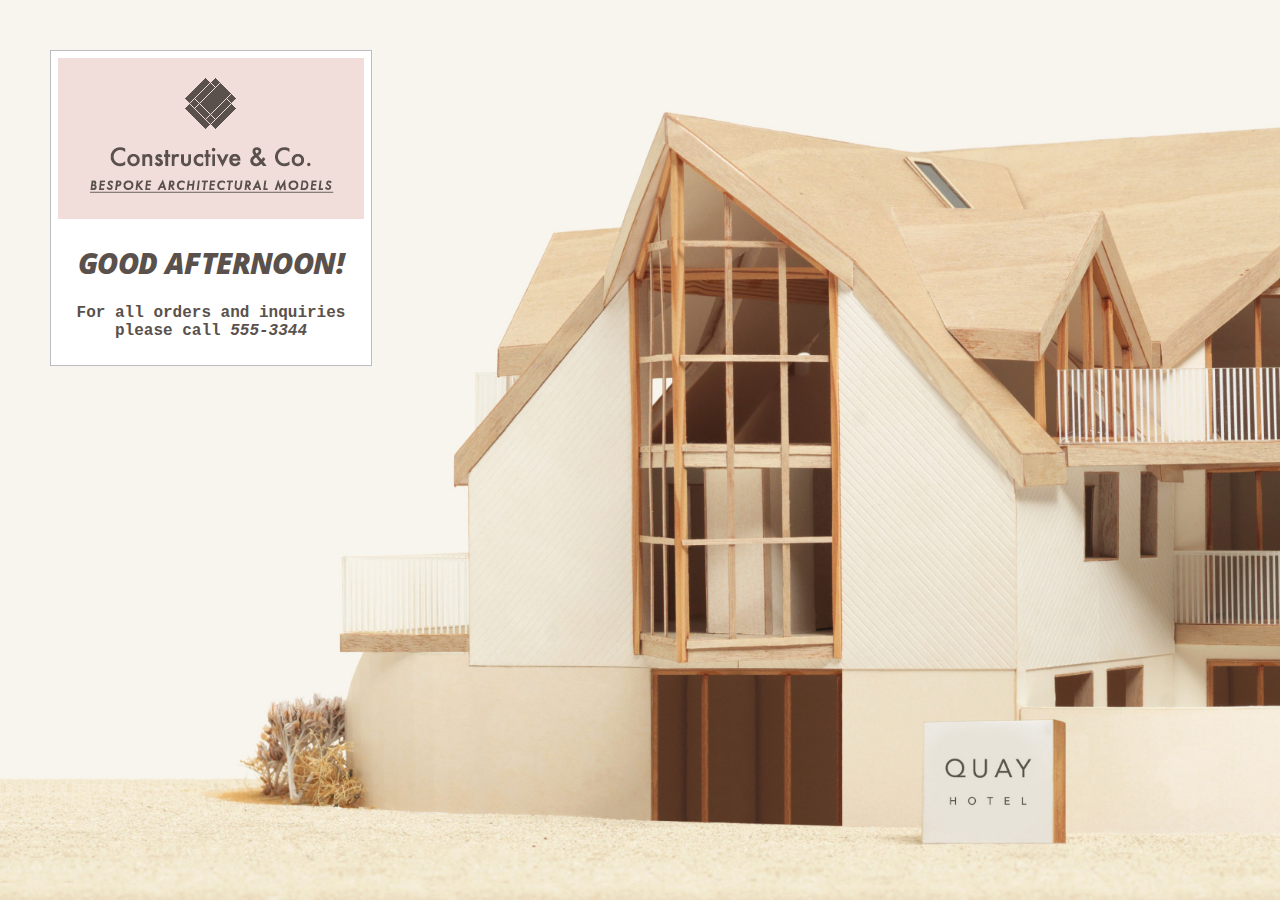
<file: index.html>
<!DOCTYPE html>
<html>

<head>

    <title>Constructive &amp; Co.</title>

    <link rel="stylesheet" href="css/c01.css" />
</head>

<body>

    <h1>Constructive &amp; Co.</h1>
    <script src="js/add-content.js"></script>

    <p>For all orders and inquiries please call <em>555-3344</em></p>
    </body>

</html>
</file>
<file: css/c01.css>
/* CSS for adding content example */

@import url(http://fonts.googleapis.com/css?family=Open+Sans:800italic);
body {
    font-family: "Courier New", Courier, monospace;
    background: url("../images/constructive-backdrop.jpg") no-repeat center center fixed;
    -webkit-background-size: cover;
    -moz-background-size: cover;
    -o-background-size: cover;
    background-size: cover;
    margin: 0;
    padding: 0;
}

h1, h3, p {
    float: left;
    clear: left;
    width: 320px;
    background-color: #fff;
    color: #5a514c;
    text-align: center;
}

h1 {
    margin: 50px 0 0 50px;
    height: 175px;
    background-image: url("../images/constructive-logo.gif");
    background-repeat: no-repeat;
    text-indent: -9999px;
    border-top: 1px solid #bcbdc0;
    border-left: 1px solid #bcbdc0;
    border-right: 1px solid #bcbdc0;
}

h3 {
    margin: 0 0 0 50px;
    padding: 25px 0 0 0;
    font-family: 'Open Sans', arial, sans-serif;
    font-size: 1.8em;
    font-style: italic;
    font-weight: 800;
    line-height: 0.80em;
    letter-spacing: -0.02em;
    text-transform: uppercase;
    border-left: 1px solid #bcbdc0;
    border-right: 1px solid #bcbdc0;
}

p {
    margin: 0 0 0 50px;
    padding: 30px 0 25px 0;
    font-weight: bold;
    text-align: center;
    border-right: 1px solid #bcbdc0;
    border-bottom: 1px solid #bcbdc0;
    border-left: 1px solid #bcbdc0;
}


/* Border under box when you move script in the last example */

p+script+h3 {
    padding-bottom: 20px;
    border-bottom: 1px solid #bcbdc0;
}


/* Fix for full-screen background image: Chrome on Android */

html {
    height: 100%;
    min-height: 100%;
}

body {
    min-height: 100%;
}
</file>
